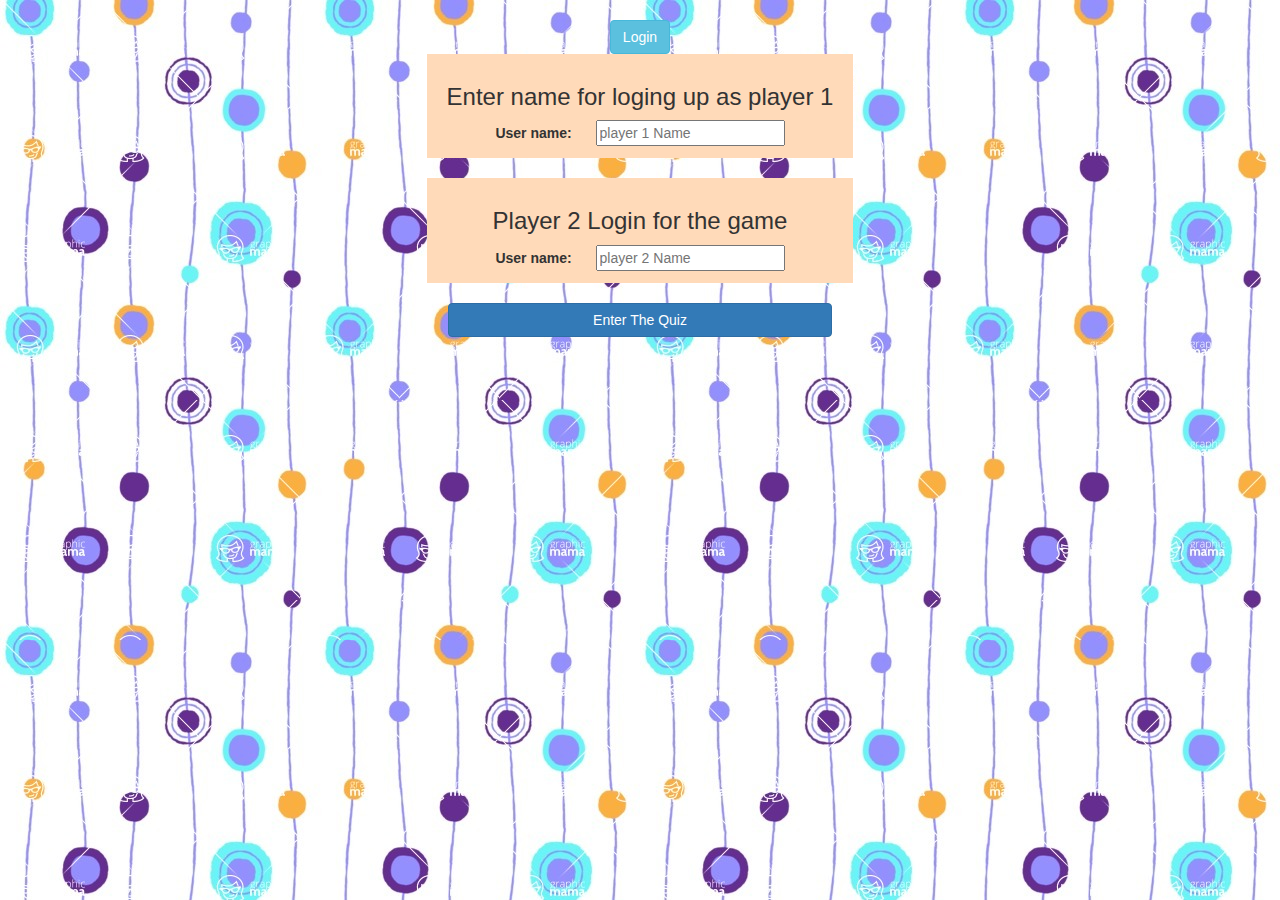
<file: index.html>
<!DOCTYPE html>
<html>
<head>
	<title>Maths Quiz</title>

<meta name="viewport" content="width=device-width, initial-scale=1">
<link rel="stylesheet" href="https://maxcdn.bootstrapcdn.com/bootstrap/3.4.0/css/bootstrap.min.css">
<script src="https://ajax.googleapis.com/ajax/libs/jquery/3.4.1/jquery.min.js"></script>
<script src="https://maxcdn.bootstrapcdn.com/bootstrap/3.4.0/js/bootstrap.min.js"></script>

<link rel="stylesheet" href="style.css">

<script src="main.js"></script>
</head>
<body>
 <center>
	 <h1 class="btn btn-info"> Login  </h1>
	 <div class = "col-lg-4 col-sm-8 col-xs-11 login_div1">
		<h3>Enter name for loging up as player 1 </h3>
		<label>User name:</label>
		<input type = "text" id= "player1_name" class="Form-control" placeholder="player 1 Name">
		<br>
	 </div>
	 <br>
	 <div class = "col-lg-4 col-sm-8 col-xs-11 login_div1">
		<h3>Player 2 Login for the game</h3>
		<label>User name:</label>
		<input type = "text" id= "player2_name" class="Form-control" placeholder="player 2 Name">
		<br>
	 </div>
	 <br>
	 <button style="width: 30%; " class="btn btn-primary" onclick = "addUser()">Enter The Quiz</button>
 </center>

</body>
</html>
</file>
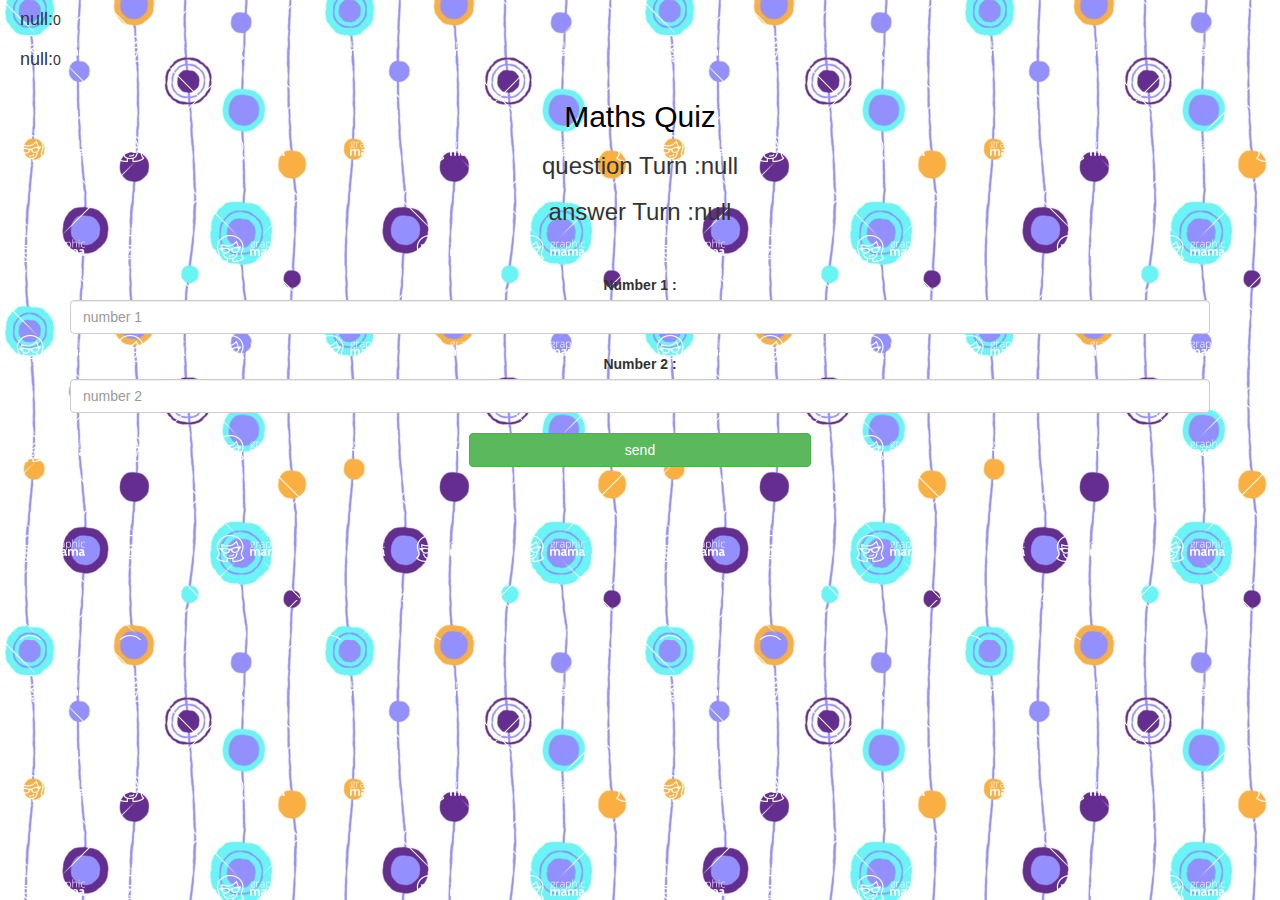
<file: game_page.html>
<!DOCTYPE html>
<html>
<head>
	<title>Guess The Word</title>

<meta name="viewport" content="width=device-width, initial-scale=1">
<link rel="stylesheet" href="https://maxcdn.bootstrapcdn.com/bootstrap/3.4.0/css/bootstrap.min.css">
<script src="https://ajax.googleapis.com/ajax/libs/jquery/3.4.1/jquery.min.js"></script>
<script src="https://maxcdn.bootstrapcdn.com/bootstrap/3.4.0/js/bootstrap.min.js"></script>

<link rel="stylesheet" type="text/css" href="style.css">
</head>
<body>
	<h4 id="player1_name"></h4><span id="player1_score"></span>
	<br>
	<h4 id="player2_name"></h4><span id="player2_score"></span>
<div class="container">
	<center>
		<h2 style="color: rgb(0, 0, 0);">Maths Quiz</h2>
		<h3 id="player_question"></h3>
		<h3 id="player_answer"></h3>

		<div id="output" class="col-lg-6"></div>
		<br>
		<br>


		<label>Number 1 : </label>
		<br>
        <input type = "text" id="number_1" class="form-control" placeholder="number 1">
		<br>
        <label>Number 2 : </label>
		<br>
        <input type = "text" id="number_2" class="form-control" placeholder="number 2">
        <br>
		<button onclick="send()" class="btn btn-success" style="width:30%">send</button>
	</center>
</div>

<script src="game_page.js"></script>
</body>
</html>
</file>
<file: style.css>
body
{
	background-image: url("Backroung img.jpg");
}

	.login_div1 , .login_div2
	{
		padding: 10px;
		float: none;
		border-radius: 0;
		background-color : peachpuff;
	
	}


#player1_name , #player2_name
{

	display: inline-block;
	margin-left: 20px;
}
#word
{
	width: 60%;
}
#word_display
{
	letter-spacing: 5px;
}
</file>
